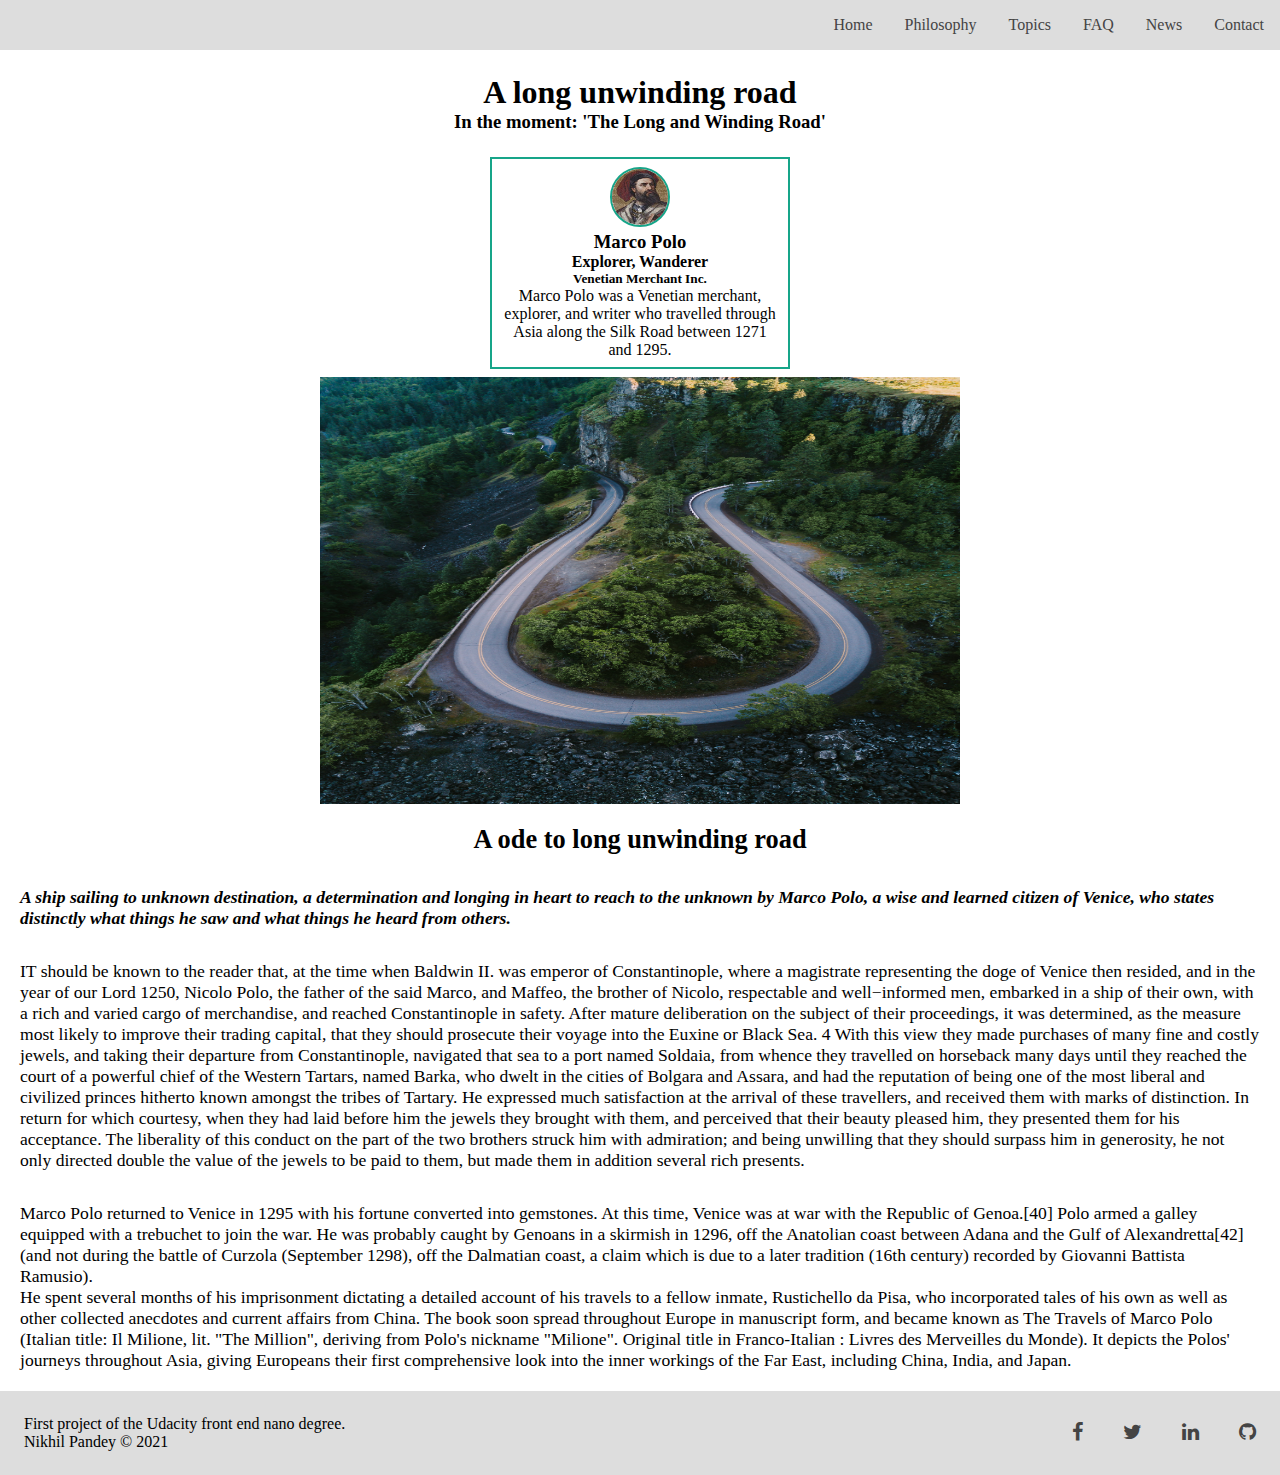
<file: blog-post.html>
<!DOCTYPE html>
<html lang="en">
<head>
    <meta charset="UTF-8">
    <meta http-equiv="X-UA-Compatible" content="IE=edge">
    <meta name="viewport" content="width=device-width, initial-scale=1.0">
    <link rel="stylesheet" href="https://cdnjs.cloudflare.com/ajax/libs/font-awesome/4.7.0/css/font-awesome.min.css">
    <link rel="stylesheet" href="./css/blog-post.css">
    <title>Blog Post</title>
</head>
<body>
    <nav id="navbar">
        <a href="index.html">Home</a>
        <a href="#">Philosophy</a>
        <a href="#">Topics</a>
        <a href="#">FAQ</a>
        <a href="#">News</a>
        <a href="#">Contact</a>
    </nav>

    <main id="main-content">
    <header class="heading">
        <h1>A long unwinding road</h1>
        <h3>In the moment: 'The Long and Winding Road'</h3>
    </header>
    <section class="author-info">
        <div class="avatar">
            <img src="./assets/images/avatar-generated-photos/marco_polo.jpg" alt="wanderer" >
        </div>
        <h3>Marco Polo</h3>
        <h4>Explorer, Wanderer</h4>
        <h5>Venetian Merchant Inc.</h5>
        <p>
            Marco Polo  was a Venetian merchant, explorer, and writer who travelled through Asia along the Silk Road between 1271 and 1295.
        </p>
    </section>

    <article>
        <div class="hero-image">
            <img src="./assets/images/unwinding-road.jpg" alt="long, unwinding road" class="figure">
        </div>
    </article>
    <article class="blog-text">
        <h2>A ode to long unwinding road</h2>
        <p class="abstract">
            A ship sailing to unknown destination, a determination and longing in heart to reach to the unknown by Marco Polo, a wise and learned citizen of Venice, who states distinctly what things he saw and what things he heard from others.
        </p>
        <p>
            IT should be known to the reader that, at the time when Baldwin II. was emperor of Constantinople, where a magistrate representing the doge of Venice then resided, and in the year of our Lord 1250,  Nicolo Polo, the father of the said Marco, and Maffeo, the brother of Nicolo, respectable and well−informed men, embarked in a ship of their own, with a rich and varied cargo of merchandise, and reached Constantinople in safety. After mature deliberation on the subject of their proceedings, it was determined, as the measure most likely to improve their trading capital, that they should prosecute their voyage into the Euxine or Black Sea. 4 With this view they made purchases of many fine and costly jewels, and taking their departure from Constantinople, navigated that sea to a port named Soldaia, from whence they travelled on horseback many days until they reached the court of a powerful chief of the Western Tartars, named Barka, who dwelt in the cities of Bolgara and Assara, and had the reputation of being one of the most liberal and civilized princes hitherto known amongst the tribes of Tartary. He expressed much satisfaction at the arrival of these travellers, and received them with marks of distinction. In return for which courtesy, when they had laid before him the jewels they brought with them, and perceived that their beauty pleased him, they presented them for his acceptance. The liberality of this conduct on the part of the two brothers struck him with admiration; and being unwilling that they should surpass him in generosity, he not only directed double the value of the jewels to be paid to them, but made them in addition several rich presents.  
        </p>
        <p> 
            Marco Polo returned to Venice in 1295 with his fortune converted into gemstones. At this time, Venice was at war with the Republic of Genoa.[40] Polo armed a galley equipped with a trebuchet to join the war. He was probably caught by Genoans in a skirmish in 1296, off the Anatolian coast between Adana and the Gulf of Alexandretta[42] (and not during the battle of Curzola (September 1298), off the Dalmatian coast, a claim which is due to a later tradition (16th century) recorded by Giovanni Battista Ramusio). <br> He spent several months of his imprisonment dictating a detailed account of his travels to a fellow inmate, Rustichello da Pisa, who incorporated tales of his own as well as other collected anecdotes and current affairs from China. The book soon spread throughout Europe in manuscript form, and became known as The Travels of Marco Polo (Italian title: Il Milione, lit. "The Million", deriving from Polo's nickname "Milione". Original title in Franco-Italian : Livres des Merveilles du Monde). It depicts the Polos' journeys throughout Asia, giving Europeans their first comprehensive look into the inner workings of the Far East, including China, India, and Japan.
        </p>
    </article>
</main>
<footer class="footer-distributed">
    <section class="footer-left">
        <p>First project of the Udacity front end nano degree.</p>
        <p>Nikhil Pandey &copy; 2021</p>
    </section>

    <section class="footer-right">
            <a href="#"><i class="fa fa-facebook"></i></a>
            <a href="#"><i class="fa fa-twitter"></i></a>
            <a href="#"><i class="fa fa-linkedin"></i></a>
            <a href="#"><i class="fa fa-github"></i></a>
    </section>   

</body>
</html>
</file>
<file: css/blog-post.css>
/* Some Notes
    1. Color pallette is inspired by medium blog post pages.
    2. Avatar size is being set as general and one of the most common avatar size 60px ❌ 60px 
 */
 @import url("general-styling.css");
 @import url("navbar-styling.css");
 @import url("footer.css");

 
.heading {
    max-width: 95vw;
    display: flex;
    flex-flow: column wrap;
    justify-content: center;
    align-items: center;
    padding: 1rem auto;
    margin: 1.5rem auto;
    
}

.author-info {
    width: 300px;
    max-width: 95vw;
    border: 2px solid #17a589;
    display: flex;
    flex-direction: column;
    justify-content: center;
    
    text-align: center;
    padding: 0.5rem;
    margin: 0.5rem auto;

}

.avatar img {
    width: 60px;
    height: 60px;
    border-radius: 50%;
    border: 2px solid #17a589;
}
.author-info p {
    text-align: center;
    font-size: 1rem;
}

.hero-image {
    display: flex;
    justify-content: center;
    align-items: center;
    
}
.figure {
    width: 50vw;
    aspect-ratio: 3 / 2;
}
.blog-text {
    display: flex;
   flex-flow: column wrap;
    justify-content: center;
    align-items: center;
    gap: 2rem;
    margin: 20px;
    font-size: 1.1rem;
}

.blog-text .abstract {
    font-style: oblique;
    font-weight: bold;
}
</file>
